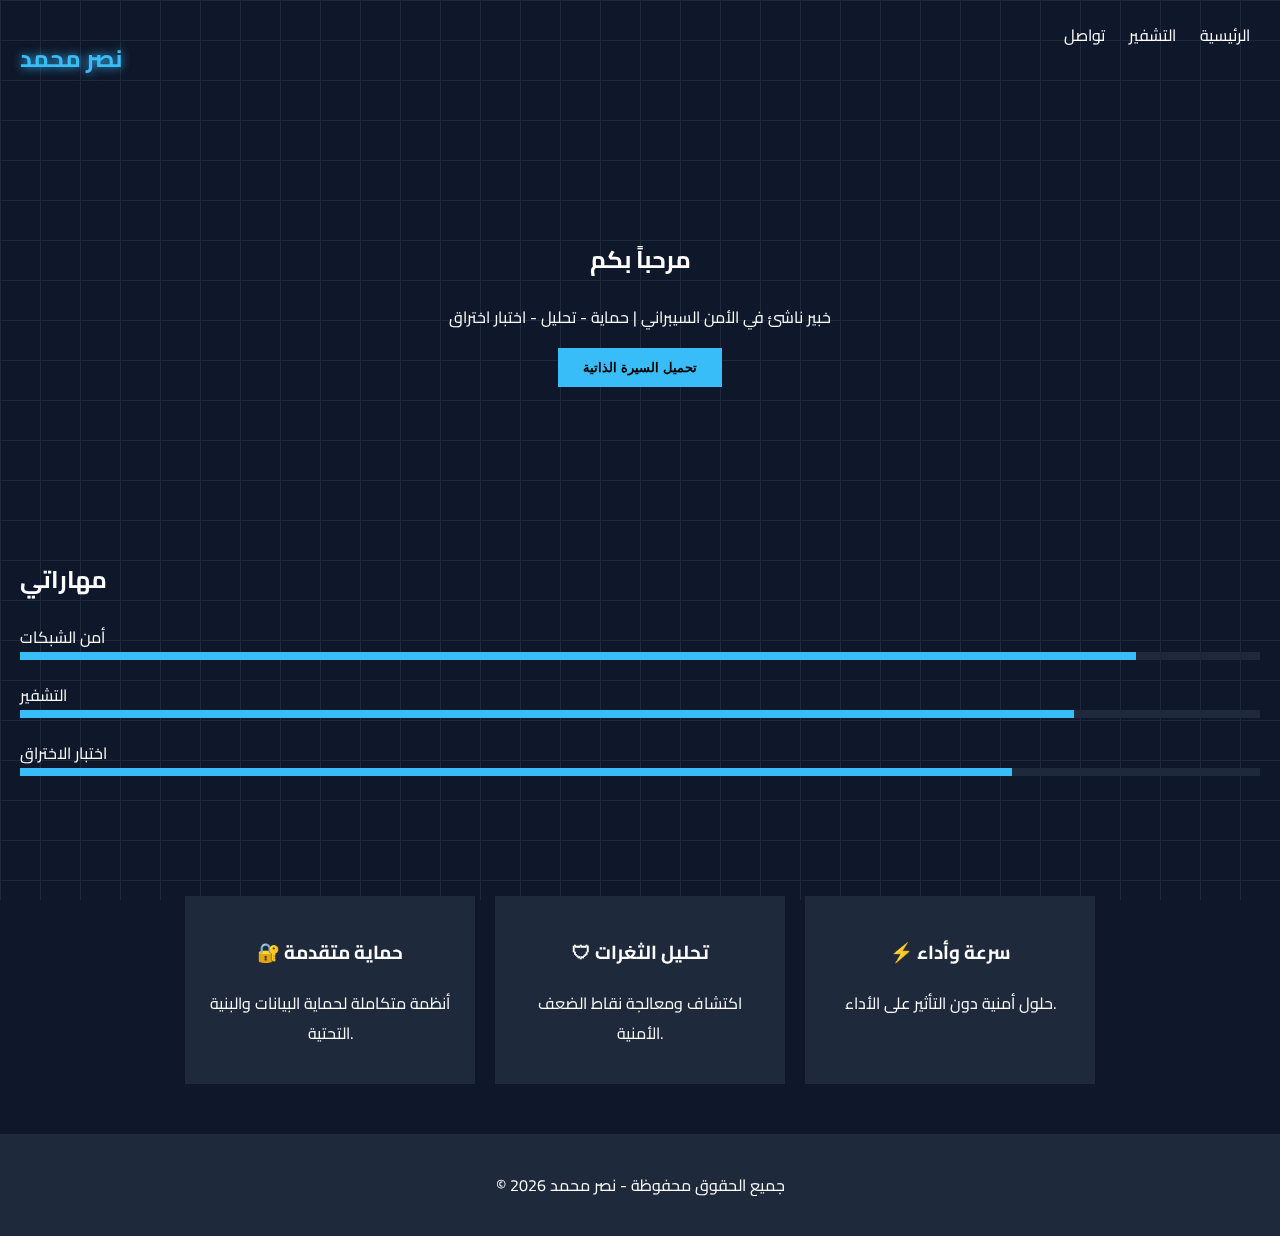
<file: index.html>
<!DOCTYPE html>
<html lang="ar">
<head>
<meta charset="UTF-8">
<meta name="viewport" content="width=device-width, initial-scale=1.0">
<title>نصر محمد | Cyber Security</title>
<link rel="stylesheet" href="style.css">
<link href="https://fonts.googleapis.com/css2?family=Cairo:wght@400;700&display=swap" rel="stylesheet">
</head>
<body>

<div class="grid-bg"></div>

<header>
    <h1 class="logo glow">نصر محمد</h1>
    <nav>
        <a href="index.html">الرئيسية</a>
        <a href="encryption.html">التشفير</a>
        <a href="#">تواصل</a>
    </nav>
</header>

<section class="hero">
    <h2 class="typing"></h2>
    <p>خبير ناشئ في الأمن السيبراني | حماية - تحليل - اختبار اختراق</p>
    <button class="btn">تحميل السيرة الذاتية</button>
</section>

<section class="skills">
    <h2>مهاراتي</h2>
    <div class="skill">
        <span>أمن الشبكات</span>
        <div class="bar"><div class="progress p1"></div></div>
    </div>
    <div class="skill">
        <span>التشفير</span>
        <div class="bar"><div class="progress p2"></div></div>
    </div>
    <div class="skill">
        <span>اختبار الاختراق</span>
        <div class="bar"><div class="progress p3"></div></div>
    </div>
</section>

<section class="cards">
    <div class="card">
        <h3>🔐 حماية متقدمة</h3>
        <p>أنظمة متكاملة لحماية البيانات والبنية التحتية.</p>
    </div>
    <div class="card">
        <h3>🛡 تحليل الثغرات</h3>
        <p>اكتشاف ومعالجة نقاط الضعف الأمنية.</p>
    </div>
    <div class="card">
        <h3>⚡ سرعة وأداء</h3>
        <p>حلول أمنية دون التأثير على الأداء.</p>
    </div>
</section>

<footer>
    <p>© 2026 جميع الحقوق محفوظة - نصر محمد</p>
</footer>

<script src="script.js"></script>
</body>
</html>
</file>
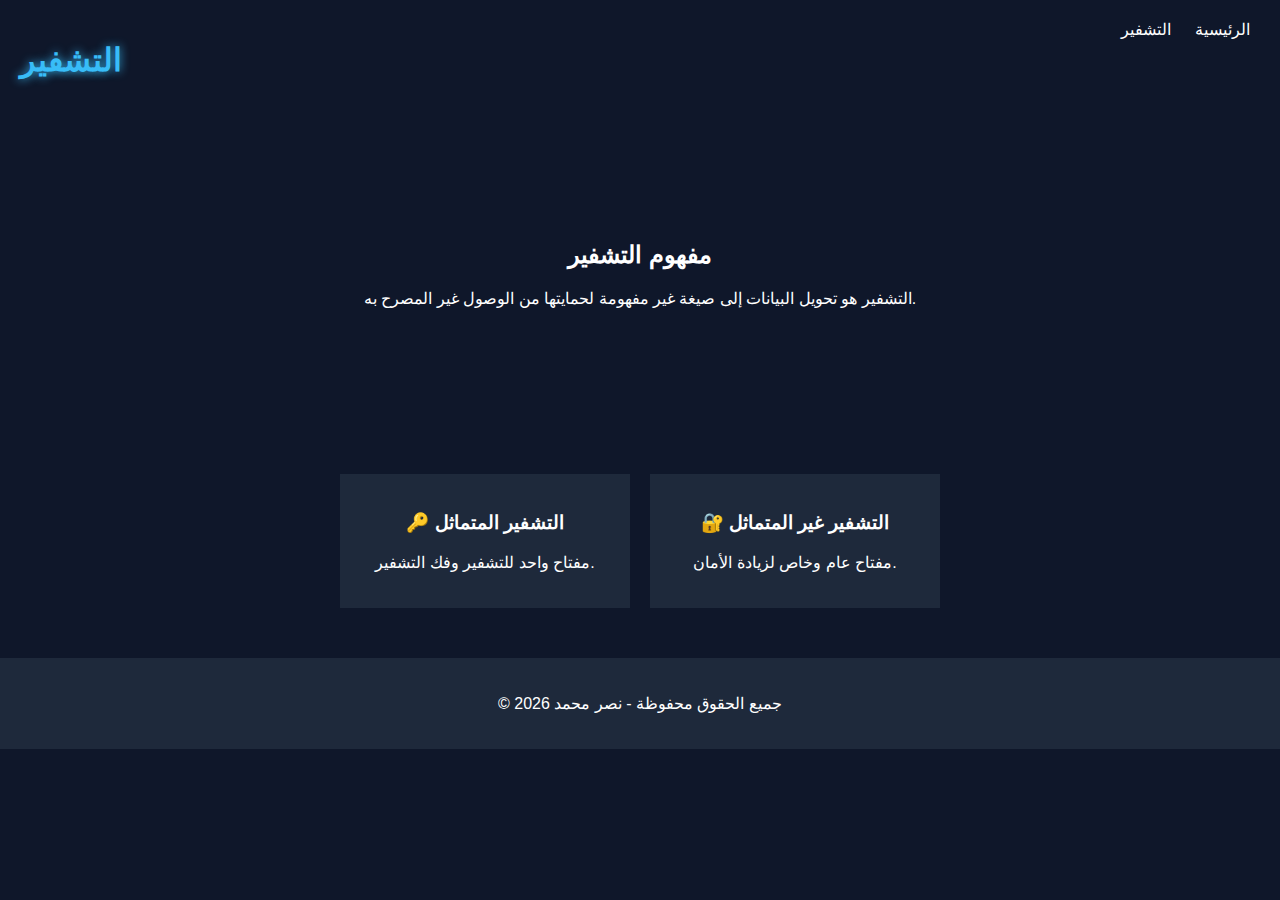
<file: encryption.html>
<!DOCTYPE html>
<html lang="ar">
<head>
<meta charset="UTF-8">
<meta name="viewport" content="width=device-width, initial-scale=1.0">
<title>التشفير | نصر محمد</title>
<link rel="stylesheet" href="style.css">
</head>
<body>

<header>
    <h1 class="glow">التشفير</h1>
    <nav>
        <a href="index.html">الرئيسية</a>
        <a href="encryption.html">التشفير</a>
    </nav>
</header>

<section class="hero">
    <h2>مفهوم التشفير</h2>
    <p>التشفير هو تحويل البيانات إلى صيغة غير مفهومة لحمايتها من الوصول غير المصرح به.</p>
</section>

<section class="cards">
    <div class="card">
        <h3>🔑 التشفير المتماثل</h3>
        <p>مفتاح واحد للتشفير وفك التشفير.</p>
    </div>
    <div class="card">
        <h3>🔐 التشفير غير المتماثل</h3>
        <p>مفتاح عام وخاص لزيادة الأمان.</p>
    </div>
</section>

<footer>
    <p>© 2026 جميع الحقوق محفوظة - نصر محمد</p>
</footer>

<script src="script.js"></script>
</body>
</html>
</file>
<file: style.css>
body {
    margin: 0;
    font-family: 'Cairo', sans-serif;
    background: #0f172a;
    color: white;
    overflow-x: hidden;
}

.grid-bg {
    position: fixed;
    width: 100%;
    height: 100%;
    background-image: linear-gradient(#1e293b 1px, transparent 1px),
                      linear-gradient(90deg, #1e293b 1px, transparent 1px);
    background-size: 40px 40px;
    animation: moveGrid 20s linear infinite;
    z-index: -1;
}

@keyframes moveGrid {
    from {background-position: 0 0;}
    to {background-position: 40px 40px;}
}

header {
    display: flex;
    justify-content: space-between;
    padding: 20px;
}

.logo {
    font-size: 24px;
}

.glow {
    color: #38bdf8;
    text-shadow: 0 0 10px #38bdf8;
}

nav a {
    color: white;
    margin: 0 10px;
    text-decoration: none;
}

.hero {
    text-align: center;
    padding: 100px 20px;
}

.btn {
    background: #38bdf8;
    border: none;
    padding: 12px 25px;
    color: black;
    font-weight: bold;
    cursor: pointer;
    transition: 0.3s;
}

.btn:hover {
    background: white;
}

.skills {
    padding: 50px 20px;
}

.skill {
    margin-bottom: 20px;
}

.bar {
    width: 100%;
    height: 8px;
    background: #1e293b;
}

.progress {
    height: 100%;
    background: #38bdf8;
    width: 0;
    animation: load 3s forwards;
}

.p1 { width: 90%; }
.p2 { width: 85%; }
.p3 { width: 80%; }

.cards {
    display: flex;
    justify-content: center;
    gap: 20px;
    padding: 50px 20px;
}

.card {
    background: #1e293b;
    padding: 20px;
    width: 250px;
    text-align: center;
    transition: 0.4s;
}

.card:hover {
    transform: translateY(-10px) scale(1.05);
    box-shadow: 0 0 20px #38bdf8;
}

footer {
    text-align: center;
    padding: 20px;
    background: #1e293b;
}
</file>
